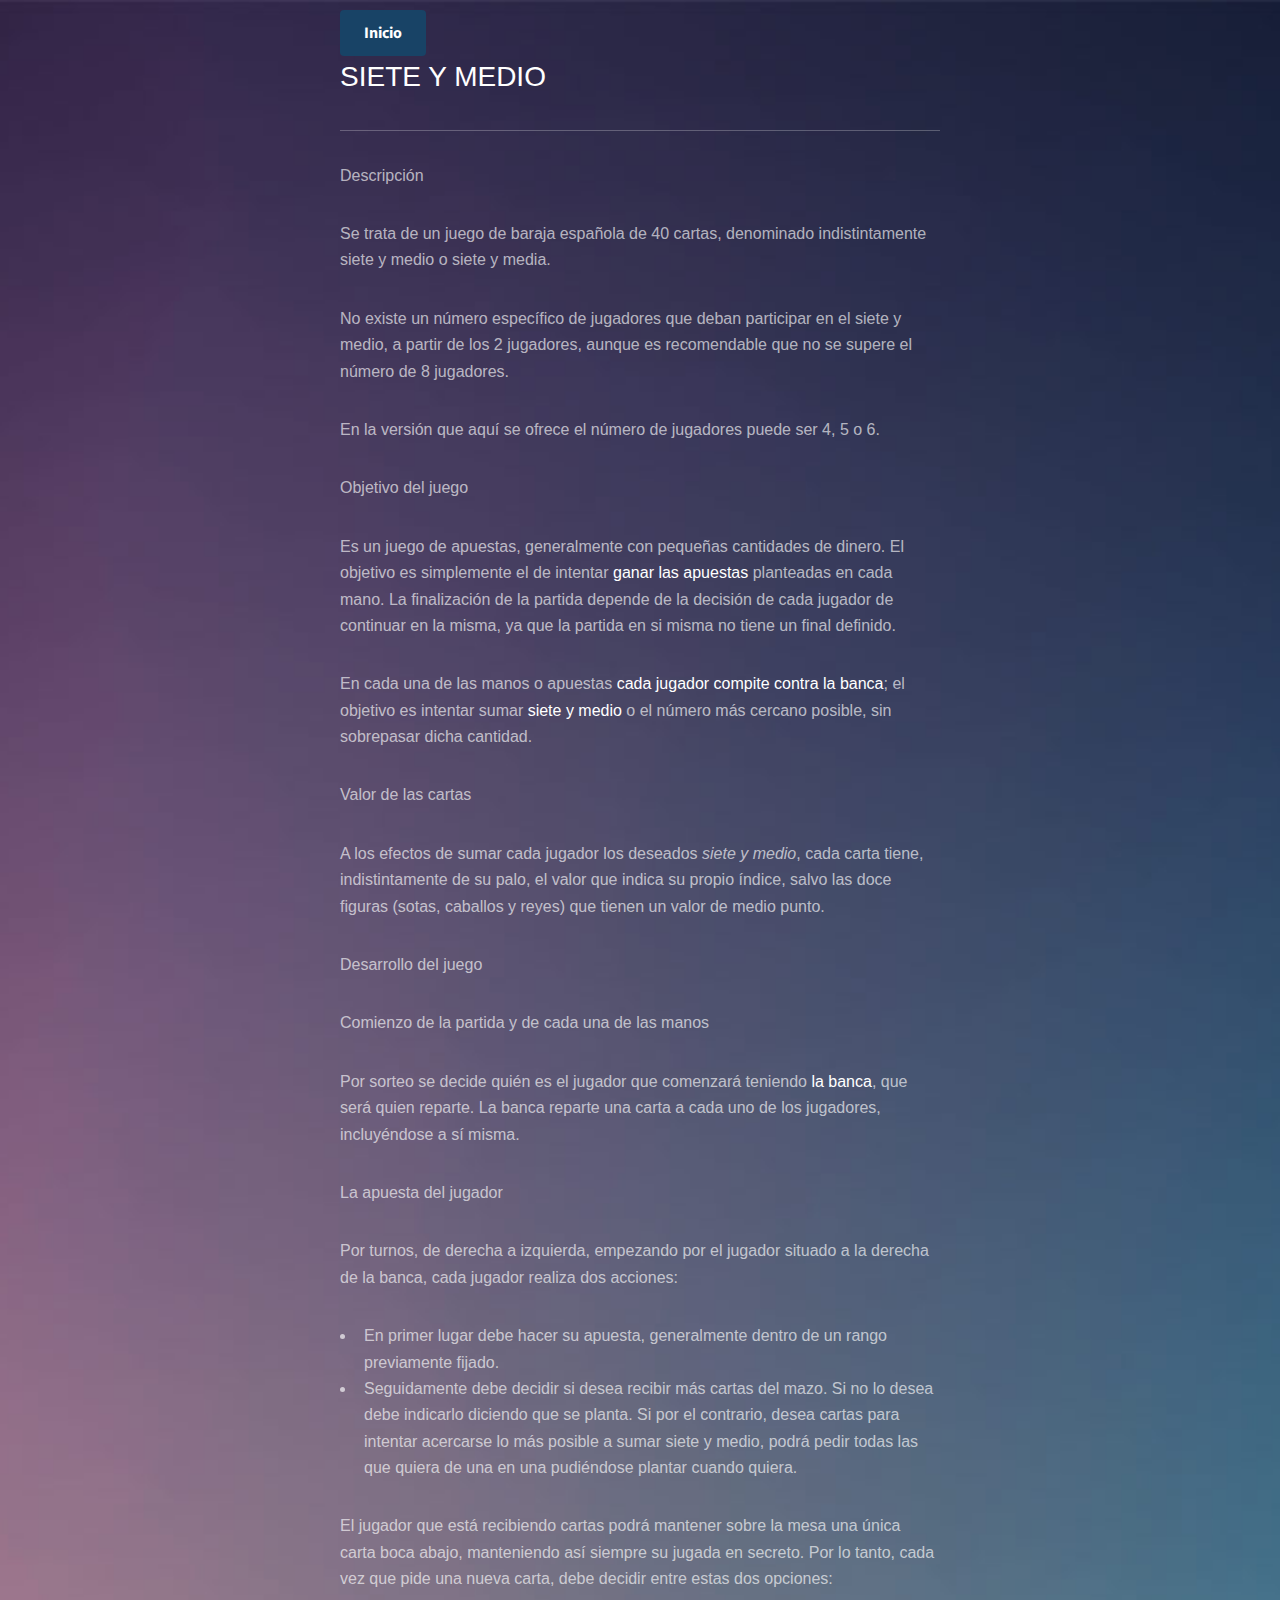
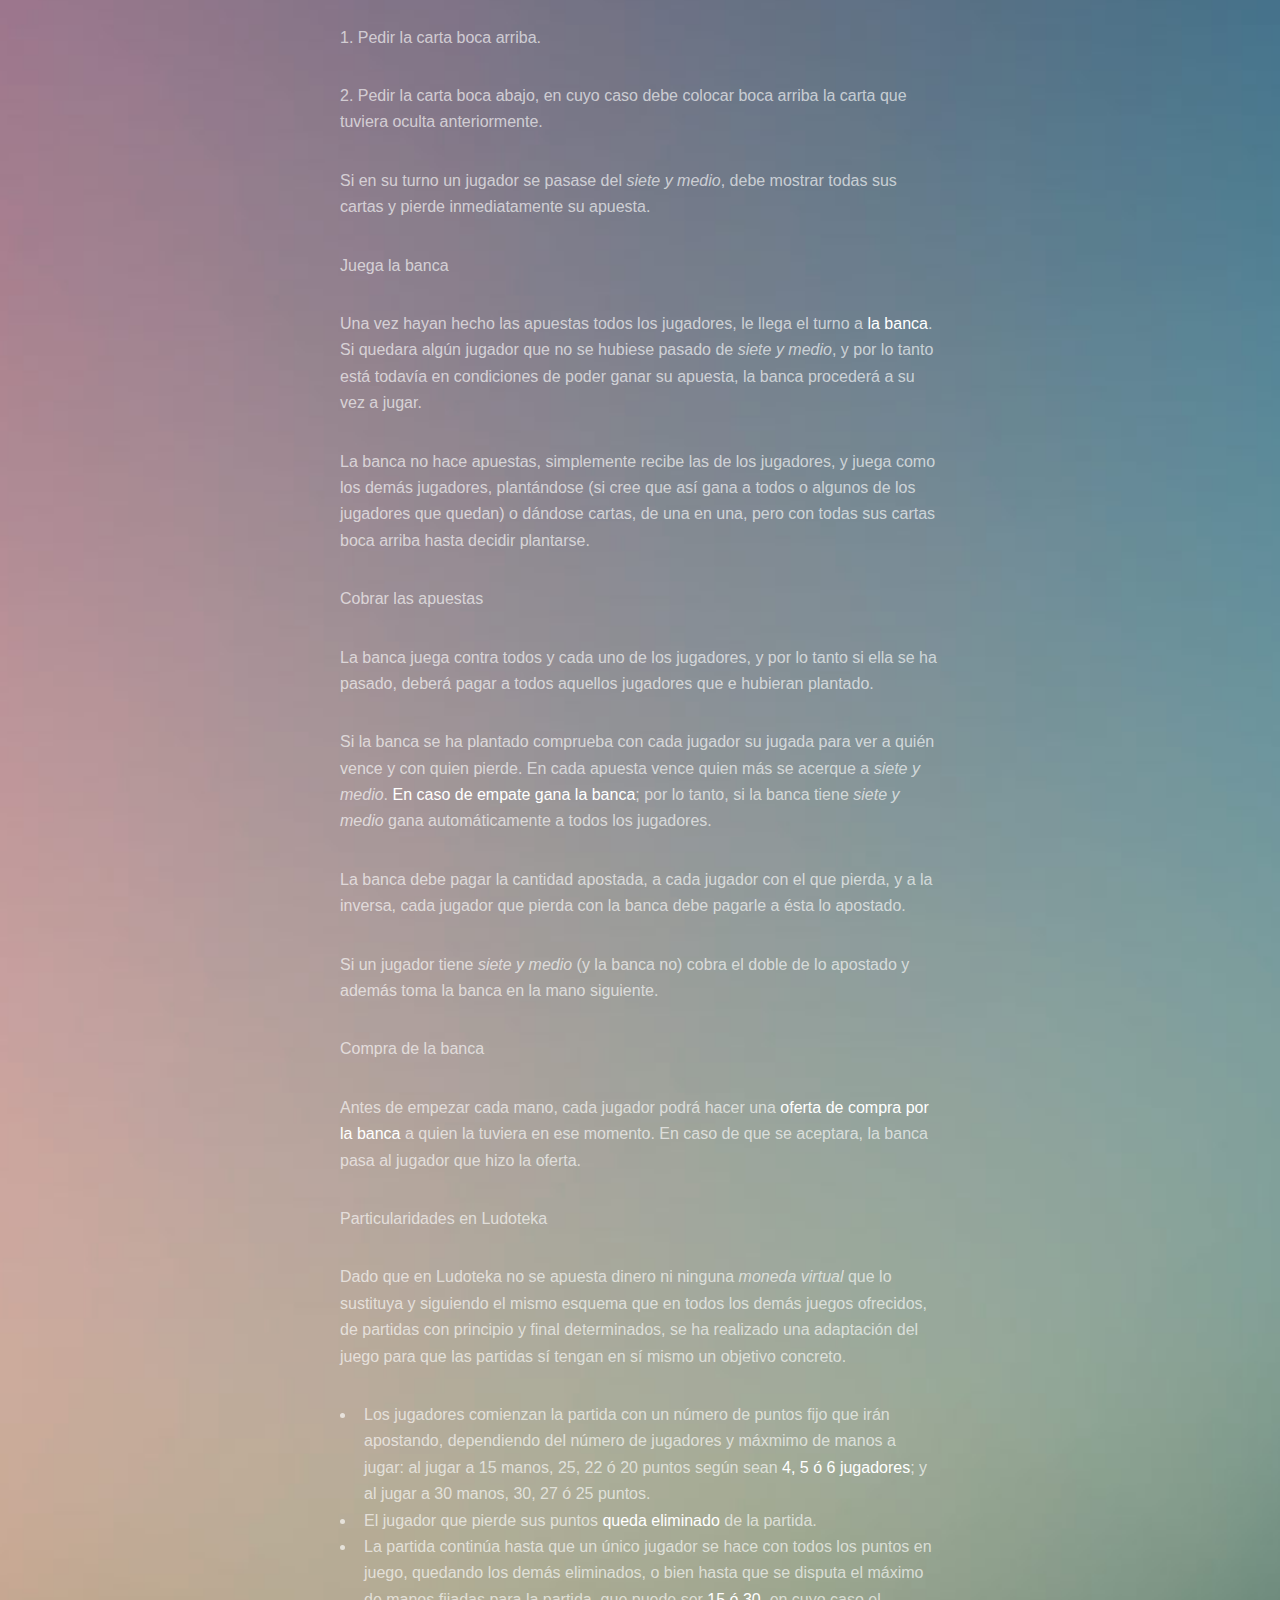
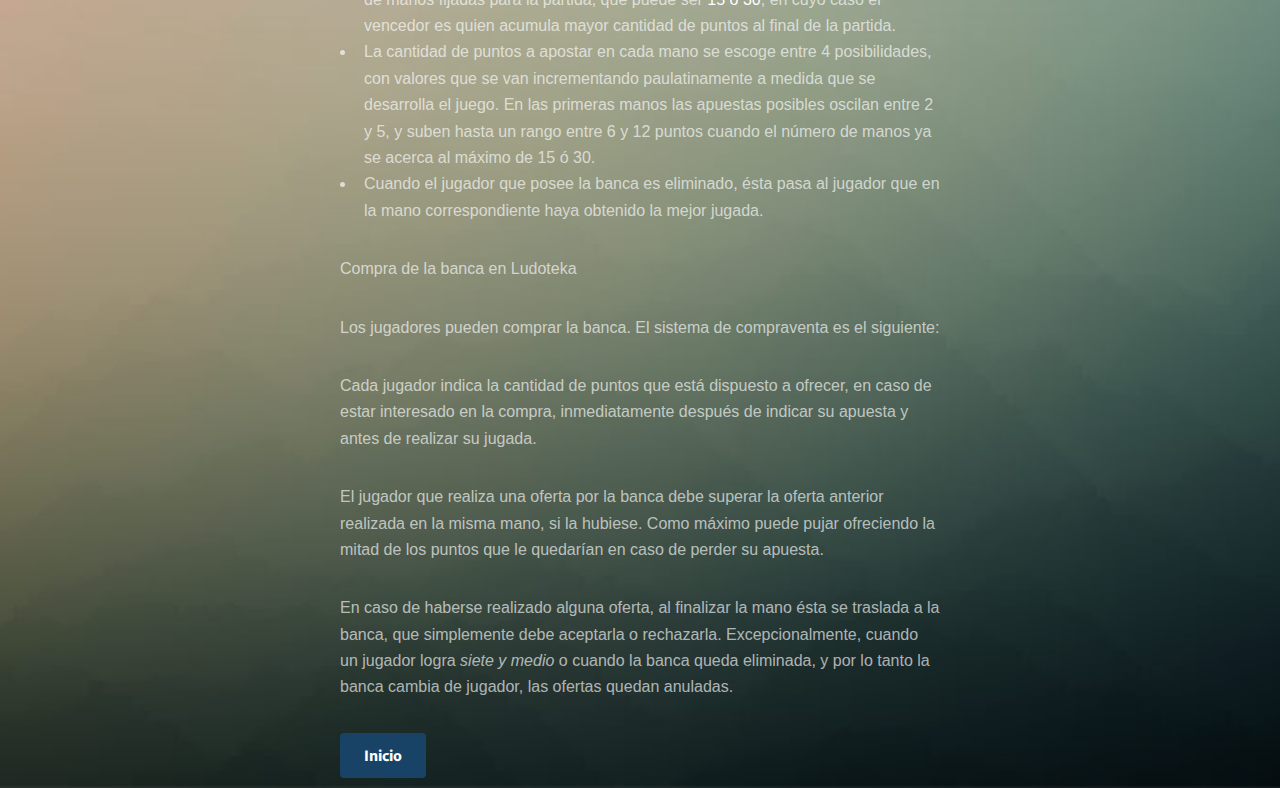
<file: reglas.html>
<!DOCTYPE html>
<html lang="en">
  <head>
    <meta charset="utf-8">
    <meta http-equiv="X-UA-Compatible" content="IE=edge">
    <meta name="viewport" content="width=device-width, initial-scale=1">
    <!-- The above 3 meta tags *must* come first in the head; any other head content must come *after* these tags -->
    <title>Reglas de juego</title>

    <!-- Bootstrap -->
    <link rel="stylesheet" href="assets/css/main.css"/>
    


  </head>
  <body style="font-family: 'Allerta', sans-serif;" clss="col-md-12 col-xs-12">
  <div class="modal fade" id="largeModal" tabindex="-1" role="dialog" aria-labelledby="largeModal" aria-hidden="true">

  <!--boton de inicio-->
   <div class="col-md-2 col-md-offset-5">
         <input id="inicio" type="button" value="Inicio" onclick="redireccionarinicio();"  style="">
      </div>

          <div class="modal-dialog modal-lg">
              <div class="modal-content">
               <h1>SIETE Y MEDIO</h1><hr/>
                      <a name="descripcion"></a>
                      <p>Descripción</p>
                      <p>Se trata de un juego de baraja española de 40 cartas, denominado indistintamente siete y medio o siete y media.</p>
                      <p>No existe un número específico de jugadores que deban participar en el siete y medio, a partir de los 2 jugadores, aunque es recomendable que no se supere el número de 8 jugadores.</p>
                      <p>En la versión que aquí se ofrece el número de jugadores puede ser 4, 5 o 6.</p>
                      <a name="objetivoJ"></a>
                      <p>Objetivo del juego</p>
                      <p>Es un juego de apuestas, generalmente con pequeñas cantidades de dinero. El objetivo es simplemente el de intentar <b>ganar las apuestas</b> planteadas en cada mano. La finalización de la partida depende de la decisión de cada jugador de continuar en la misma, ya que la partida en si misma no tiene un final definido.</p>
                      <p>En cada una de las manos o apuestas <b>cada jugador compite contra la banca</b>; el objetivo es intentar sumar <b>siete y medio</b> o el número más cercano posible, sin sobrepasar dicha cantidad.</p>
                      <a name="valorCartas"></a>
                      <p>Valor de las cartas</p>
                      <p>A los efectos de sumar cada jugador los deseados <i>siete y medio</i>,  cada carta tiene, indistintamente de su palo, el valor que indica su propio índice, salvo las doce figuras (sotas, caballos y reyes) que tienen un valor de medio punto.</p>
                      <a name="desarrolloJ"></a>
                      <p>Desarrollo del juego</p>
                      <a name="comienzoMano"></a>
                      <p>Comienzo de la partida y de cada una de las manos</p>
                      <p>Por sorteo se decide quién es el jugador que comenzará teniendo <b>la banca</b>, que será quien reparte. La banca reparte una carta a cada uno de los jugadores, incluyéndose a sí misma.</p>
                      <a name="apuestaJug"></a>
                      <p>La apuesta del jugador</p>
                      <p>Por  turnos, de derecha a izquierda, empezando por el jugador situado a la derecha de la banca, cada jugador realiza dos acciones:</p>
                      <ul class="ul2">
                      <li>En primer lugar debe hacer su apuesta, generalmente dentro de un rango previamente fijado.</li>
                      <li>Seguidamente debe decidir si desea recibir más cartas del mazo. 
                      Si no lo desea debe indicarlo diciendo que se planta. Si por el contrario, desea cartas para intentar acercarse lo más posible a sumar siete y medio, podrá pedir todas las que quiera de una en una pudiéndose plantar cuando quiera.</li>      </ul>
                      <p>El jugador que está recibiendo cartas podrá mantener sobre la mesa una única carta boca abajo, manteniendo así siempre su jugada en secreto. Por lo tanto, cada vez que pide una nueva carta, debe decidir entre estas dos opciones:</p>
                      <p>1. Pedir la carta boca arriba.</p>
                      <p>2. Pedir la carta boca abajo, en cuyo caso debe colocar boca arriba la carta que tuviera oculta anteriormente.</p>
                      <p>Si en su turno un jugador se pasase del <i>siete y medio</i>, debe mostrar todas sus cartas y pierde inmediatamente su apuesta.</p>
                      <a name="juegaBanca"></a>
                      <p>Juega la banca</p>
                      <p>Una vez hayan hecho las apuestas todos los jugadores, le llega el turno a <b>la banca</b>. Si quedara algún jugador que no se hubiese pasado de <i>siete y medio</i>, y por lo tanto está todavía en condiciones de poder ganar su apuesta, la banca procederá a su vez a jugar.</p>
                      <p>La banca no hace apuestas, simplemente recibe las de los jugadores, y juega como los demás jugadores, plantándose (si cree que así gana a todos o algunos de los jugadores que quedan) o dándose cartas, de una en una, pero con todas sus cartas boca arriba hasta decidir plantarse.</p>
                      <a name="cobraApuestas"></a>
                      <p>Cobrar las apuestas</p>
                      <p>La banca juega contra todos y cada uno de los jugadores, y por lo tanto si ella se ha pasado, deberá pagar a todos aquellos jugadores que e hubieran plantado.</p>
                      <p>Si la banca se ha plantado comprueba con cada jugador su jugada para ver a quién vence y con quien pierde. En cada apuesta vence quien más se acerque a <i>siete y medio</i>. <b>En caso de empate gana la banca</b>; por lo tanto, si la banca tiene <i>siete y medio</i> gana automáticamente a todos los jugadores.</p>
                      <p>La banca debe pagar la cantidad apostada, a cada jugador con el que pierda, y a la inversa, cada jugador que pierda con la banca debe pagarle a ésta lo apostado.</p>
                      <p>Si un jugador tiene <i>siete y medio</i> (y la banca no) cobra el doble de lo apostado y además toma la banca en la mano siguiente.</p>
                      <a name="compraBanca"></a>
                      <p>Compra de la banca</p>
                      <p>Antes de empezar cada mano, cada jugador podrá hacer una <b>oferta de compra por la banca</b> a quien la tuviera en ese momento. En caso de que se aceptara, la banca pasa al jugador que hizo la oferta.</p>
                      <a name="particularidadesLudo"></a>
                      <p>Particularidades en Ludoteka</p>
                      <p>Dado que en Ludoteka no se apuesta dinero ni ninguna <i>moneda virtual</i> que lo sustituya y siguiendo el mismo esquema que en todos los demás juegos ofrecidos, de partidas con principio y final determinados, se ha realizado una adaptación del juego para que las partidas sí tengan en sí mismo un objetivo concreto.</p>
                      <ul class="ul1">
                      <li>Los jugadores comienzan la partida con un número de puntos fijo que irán apostando, dependiendo del número de jugadores y máxmimo de manos a jugar: al jugar a 15 manos, 25, 22 ó 20 puntos según sean <b>4, 5 ó 6 jugadores</b>; y al jugar a 30 manos, 30, 27 ó 25 puntos.</li>        <li>El jugador que pierde sus puntos <b>queda eliminado</b> de la partida.</li>
                      <li>La partida continúa hasta que un único jugador se hace con todos los puntos en juego, quedando los demás eliminados, o bien hasta que se disputa el máximo de manos fijadas para la partida, que puede ser <b>15 ó 30</b>, en cuyo caso el vencedor es quien acumula mayor cantidad de puntos al final de la partida.</li>
                      <li>La cantidad de puntos a apostar en cada mano se escoge entre 4 posibilidades, con valores que se van incrementando paulatinamente a medida que se desarrolla el juego. En las primeras manos las apuestas posibles oscilan entre 2 y 5, y suben hasta un rango entre 6 y 12 puntos cuando el número de manos ya se acerca al máximo de 15 ó 30.</li>
                      <li>Cuando el jugador que posee la banca es eliminado, ésta pasa al jugador que en la mano correspondiente haya obtenido la mejor jugada.</li>
                      </ul>
                      <a name="compraBancaLudo"></a>
                      <p>Compra de la banca en Ludoteka</p>
                      <p>Los jugadores pueden comprar la banca. El sistema de compraventa es el siguiente:</p>
                      <p>Cada jugador indica la cantidad de puntos que está dispuesto a ofrecer, en caso de estar interesado en la compra, inmediatamente después de indicar  su apuesta y antes de realizar su jugada.</p>
                      <p>El jugador que realiza una oferta por la banca debe superar la oferta anterior realizada en la misma mano, si la hubiese. Como máximo puede pujar ofreciendo la mitad de los puntos que le quedarían en caso de perder su apuesta.</p>
                      <p>En caso de haberse realizado alguna oferta, al finalizar la mano ésta se traslada a la banca, que simplemente debe aceptarla o rechazarla. Excepcionalmente, cuando un jugador logra <i>siete y medio</i> o cuando la banca queda eliminada, y por lo tanto la banca cambia de jugador, las ofertas quedan anuladas.</p>
            </div>
          </div>
      <div class="col-md-2 col-md-offset-5">
         <input id="inicio" type="button" value="Inicio" onclick="redireccionarinicio();"  style="">
      </div>
   <!-- jQuery (necessary for Bootstrap's JavaScript plugins) -->
    <script src="https://ajax.googleapis.com/ajax/libs/jquery/1.12.4/jquery.min.js"></script>
    <!-- Include all compiled plugins (below), or include individual files as needed -->
    <script src="js/bootstrap.min.js"></script>
    <script src="js/app.js"></script>
  </body>
</html>
</file>
<file: assets/css/main.css>
@charset "UTF-8";
@import url(font-awesome.min.css);
@import url("http://fonts.googleapis.com/css?family=Source+Sans+Pro:200");

/*
	Visualize by TEMPLATED
	templated.co @templatedco
	Released for free under the Creative Commons Attribution 3.0 license (templated.co/license)
*/

/* Reset */

	html, body, div, span, applet, object, iframe, h1, h2, h3, h4, h5, h6, p, blockquote, pre, a, abbr, acronym, address, big, cite, code, del, dfn, em, img, ins, kbd, q, s, samp, small, strike, strong, sub, sup, tt, var, b, u, i, center, dl, dt, dd, ol, ul, li, fieldset, form, label, legend, table, caption, tbody, tfoot, thead, tr, th, td, article, aside, canvas, details, embed, figure, figcaption, footer, header, hgroup, menu, nav, output, ruby, section, summary, time, mark, audio, video {
		margin: 0;
		padding: 0;
		border: 0;
		font-size: 100%;
		font: inherit;
		vertical-align: baseline;
	}

	article, aside, details, figcaption, figure, footer, header, hgroup, menu, nav, section {
		display: block;
	}

	body {
		line-height: 1;
	}

	ol, ul {
		list-style: none;
	}

	blockquote, q {
		quotes: none;
	}

	blockquote:before, blockquote:after, q:before, q:after {
		content: '';
		content: none;
	}

	table {
		border-collapse: collapse;
		border-spacing: 0;
	}

	body {
		-webkit-text-size-adjust: none;
	}

/* Box Model */

	*, *:before, *:after {
		-moz-box-sizing: border-box;
		-webkit-box-sizing: border-box;
		box-sizing: border-box;
	}

/* Grid */

	.row {
		border-bottom: solid 1px transparent;
		-moz-box-sizing: border-box;
		-webkit-box-sizing: border-box;
		box-sizing: border-box;
	}

	.row > * {
		float: left;
		-moz-box-sizing: border-box;
		-webkit-box-sizing: border-box;
		box-sizing: border-box;
	}

	.row:after, .row:before {
		content: '';
		display: block;
		clear: both;
		height: 0;
	}

	.row.uniform > * > :first-child {
		margin-top: 0;
	}

	.row.uniform > * > :last-child {
		margin-bottom: 0;
	}

	.row.\30 \25 > * {
		padding: 0 0 0 0em;
	}

	.row.\30 \25 {
		margin: 0 0 -1px 0em;
	}

	.row.uniform.\30 \25 > * {
		padding: 0em 0 0 0em;
	}

	.row.uniform.\30 \25 {
		margin: 0em 0 -1px 0em;
	}

	.row > * {
		padding: 0 0 0 2em;
	}

	.row {
		margin: 0 0 -1px -2em;
	}

	.row.uniform > * {
		padding: 2em 0 0 2em;
	}

	.row.uniform {
		margin: -2em 0 -1px -2em;
	}

	.row.\32 00\25 > * {
		padding: 0 0 0 4em;
	}

	.row.\32 00\25 {
		margin: 0 0 -1px -4em;
	}

	.row.uniform.\32 00\25 > * {
		padding: 4em 0 0 4em;
	}

	.row.uniform.\32 00\25 {
		margin: -4em 0 -1px -4em;
	}

	.row.\31 50\25 > * {
		padding: 0 0 0 3em;
	}

	.row.\31 50\25 {
		margin: 0 0 -1px -3em;
	}

	.row.uniform.\31 50\25 > * {
		padding: 3em 0 0 3em;
	}

	.row.uniform.\31 50\25 {
		margin: -3em 0 -1px -3em;
	}

	.row.\35 0\25 > * {
		padding: 0 0 0 1em;
	}

	.row.\35 0\25 {
		margin: 0 0 -1px -1em;
	}

	.row.uniform.\35 0\25 > * {
		padding: 1em 0 0 1em;
	}

	.row.uniform.\35 0\25 {
		margin: -1em 0 -1px -1em;
	}

	.row.\32 5\25 > * {
		padding: 0 0 0 0.5em;
	}

	.row.\32 5\25 {
		margin: 0 0 -1px -0.5em;
	}

	.row.uniform.\32 5\25 > * {
		padding: 0.5em 0 0 0.5em;
	}

	.row.uniform.\32 5\25 {
		margin: -0.5em 0 -1px -0.5em;
	}

	.\31 2u, .\31 2u\24 {
		width: 100%;
		clear: none;
		margin-left: 0;
	}

	.\31 1u, .\31 1u\24 {
		width: 91.6666666667%;
		clear: none;
		margin-left: 0;
	}

	.\31 0u, .\31 0u\24 {
		width: 83.3333333333%;
		clear: none;
		margin-left: 0;
	}

	.\39 u, .\39 u\24 {
		width: 75%;
		clear: none;
		margin-left: 0;
	}

	.\38 u, .\38 u\24 {
		width: 66.6666666667%;
		clear: none;
		margin-left: 0;
	}

	.\37 u, .\37 u\24 {
		width: 58.3333333333%;
		clear: none;
		margin-left: 0;
	}

	.\36 u, .\36 u\24 {
		width: 50%;
		clear: none;
		margin-left: 0;
	}

	.\35 u, .\35 u\24 {
		width: 41.6666666667%;
		clear: none;
		margin-left: 0;
	}

	.\34 u, .\34 u\24 {
		width: 33.3333333333%;
		clear: none;
		margin-left: 0;
	}

	.\33 u, .\33 u\24 {
		width: 25%;
		clear: none;
		margin-left: 0;
	}

	.\32 u, .\32 u\24 {
		width: 16.6666666667%;
		clear: none;
		margin-left: 0;
	}

	.\31 u, .\31 u\24 {
		width: 8.3333333333%;
		clear: none;
		margin-left: 0;
	}

	.\31 2u\24 + *,
	.\31 1u\24 + *,
	.\31 0u\24 + *,
	.\39 u\24 + *,
	.\38 u\24 + *,
	.\37 u\24 + *,
	.\36 u\24 + *,
	.\35 u\24 + *,
	.\34 u\24 + *,
	.\33 u\24 + *,
	.\32 u\24 + *,
	.\31 u\24 + * {
		clear: left;
	}

	.\-11u {
		margin-left: 91.66667%;
	}

	.\-10u {
		margin-left: 83.33333%;
	}

	.\-9u {
		margin-left: 75%;
	}

	.\-8u {
		margin-left: 66.66667%;
	}

	.\-7u {
		margin-left: 58.33333%;
	}

	.\-6u {
		margin-left: 50%;
	}

	.\-5u {
		margin-left: 41.66667%;
	}

	.\-4u {
		margin-left: 33.33333%;
	}

	.\-3u {
		margin-left: 25%;
	}

	.\-2u {
		margin-left: 16.66667%;
	}

	.\-1u {
		margin-left: 8.33333%;
	}

	@media screen and (max-width: 1680px) {

		.row > * {
			padding: 0 0 0 2em;
		}

		.row {
			margin: 0 0 -1px -2em;
		}

		.row.uniform > * {
			padding: 2em 0 0 2em;
		}

		.row.uniform {
			margin: -2em 0 -1px -2em;
		}

		.row.\32 00\25 > * {
			padding: 0 0 0 4em;
		}

		.row.\32 00\25 {
			margin: 0 0 -1px -4em;
		}

		.row.uniform.\32 00\25 > * {
			padding: 4em 0 0 4em;
		}

		.row.uniform.\32 00\25 {
			margin: -4em 0 -1px -4em;
		}

		.row.\31 50\25 > * {
			padding: 0 0 0 3em;
		}

		.row.\31 50\25 {
			margin: 0 0 -1px -3em;
		}

		.row.uniform.\31 50\25 > * {
			padding: 3em 0 0 3em;
		}

		.row.uniform.\31 50\25 {
			margin: -3em 0 -1px -3em;
		}

		.row.\35 0\25 > * {
			padding: 0 0 0 1em;
		}

		.row.\35 0\25 {
			margin: 0 0 -1px -1em;
		}

		.row.uniform.\35 0\25 > * {
			padding: 1em 0 0 1em;
		}

		.row.uniform.\35 0\25 {
			margin: -1em 0 -1px -1em;
		}

		.row.\32 5\25 > * {
			padding: 0 0 0 0.5em;
		}

		.row.\32 5\25 {
			margin: 0 0 -1px -0.5em;
		}

		.row.uniform.\32 5\25 > * {
			padding: 0.5em 0 0 0.5em;
		}

		.row.uniform.\32 5\25 {
			margin: -0.5em 0 -1px -0.5em;
		}

		.\31 2u\28xlarge\29, .\31 2u\24\28xlarge\29 {
			width: 100%;
			clear: none;
			margin-left: 0;
		}

		.\31 1u\28xlarge\29, .\31 1u\24\28xlarge\29 {
			width: 91.6666666667%;
			clear: none;
			margin-left: 0;
		}

		.\31 0u\28xlarge\29, .\31 0u\24\28xlarge\29 {
			width: 83.3333333333%;
			clear: none;
			margin-left: 0;
		}

		.\39 u\28xlarge\29, .\39 u\24\28xlarge\29 {
			width: 75%;
			clear: none;
			margin-left: 0;
		}

		.\38 u\28xlarge\29, .\38 u\24\28xlarge\29 {
			width: 66.6666666667%;
			clear: none;
			margin-left: 0;
		}

		.\37 u\28xlarge\29, .\37 u\24\28xlarge\29 {
			width: 58.3333333333%;
			clear: none;
			margin-left: 0;
		}

		.\36 u\28xlarge\29, .\36 u\24\28xlarge\29 {
			width: 50%;
			clear: none;
			margin-left: 0;
		}

		.\35 u\28xlarge\29, .\35 u\24\28xlarge\29 {
			width: 41.6666666667%;
			clear: none;
			margin-left: 0;
		}

		.\34 u\28xlarge\29, .\34 u\24\28xlarge\29 {
			width: 33.3333333333%;
			clear: none;
			margin-left: 0;
		}

		.\33 u\28xlarge\29, .\33 u\24\28xlarge\29 {
			width: 25%;
			clear: none;
			margin-left: 0;
		}

		.\32 u\28xlarge\29, .\32 u\24\28xlarge\29 {
			width: 16.6666666667%;
			clear: none;
			margin-left: 0;
		}

		.\31 u\28xlarge\29, .\31 u\24\28xlarge\29 {
			width: 8.3333333333%;
			clear: none;
			margin-left: 0;
		}

		.\31 2u\24\28xlarge\29 + *,
		.\31 1u\24\28xlarge\29 + *,
		.\31 0u\24\28xlarge\29 + *,
		.\39 u\24\28xlarge\29 + *,
		.\38 u\24\28xlarge\29 + *,
		.\37 u\24\28xlarge\29 + *,
		.\36 u\24\28xlarge\29 + *,
		.\35 u\24\28xlarge\29 + *,
		.\34 u\24\28xlarge\29 + *,
		.\33 u\24\28xlarge\29 + *,
		.\32 u\24\28xlarge\29 + *,
		.\31 u\24\28xlarge\29 + * {
			clear: left;
		}

		.\-11u\28xlarge\29 {
			margin-left: 91.66667%;
		}

		.\-10u\28xlarge\29 {
			margin-left: 83.33333%;
		}

		.\-9u\28xlarge\29 {
			margin-left: 75%;
		}

		.\-8u\28xlarge\29 {
			margin-left: 66.66667%;
		}

		.\-7u\28xlarge\29 {
			margin-left: 58.33333%;
		}

		.\-6u\28xlarge\29 {
			margin-left: 50%;
		}

		.\-5u\28xlarge\29 {
			margin-left: 41.66667%;
		}

		.\-4u\28xlarge\29 {
			margin-left: 33.33333%;
		}

		.\-3u\28xlarge\29 {
			margin-left: 25%;
		}

		.\-2u\28xlarge\29 {
			margin-left: 16.66667%;
		}

		.\-1u\28xlarge\29 {
			margin-left: 8.33333%;
		}

	}

	@media screen and (max-width: 1280px) {

		.row > * {
			padding: 0 0 0 2em;
		}

		.row {
			margin: 0 0 -1px -2em;
		}

		.row.uniform > * {
			padding: 2em 0 0 2em;
		}

		.row.uniform {
			margin: -2em 0 -1px -2em;
		}

		.row.\32 00\25 > * {
			padding: 0 0 0 4em;
		}

		.row.\32 00\25 {
			margin: 0 0 -1px -4em;
		}

		.row.uniform.\32 00\25 > * {
			padding: 4em 0 0 4em;
		}

		.row.uniform.\32 00\25 {
			margin: -4em 0 -1px -4em;
		}

		.row.\31 50\25 > * {
			padding: 0 0 0 3em;
		}

		.row.\31 50\25 {
			margin: 0 0 -1px -3em;
		}

		.row.uniform.\31 50\25 > * {
			padding: 3em 0 0 3em;
		}

		.row.uniform.\31 50\25 {
			margin: -3em 0 -1px -3em;
		}

		.row.\35 0\25 > * {
			padding: 0 0 0 1em;
		}

		.row.\35 0\25 {
			margin: 0 0 -1px -1em;
		}

		.row.uniform.\35 0\25 > * {
			padding: 1em 0 0 1em;
		}

		.row.uniform.\35 0\25 {
			margin: -1em 0 -1px -1em;
		}

		.row.\32 5\25 > * {
			padding: 0 0 0 0.5em;
		}

		.row.\32 5\25 {
			margin: 0 0 -1px -0.5em;
		}

		.row.uniform.\32 5\25 > * {
			padding: 0.5em 0 0 0.5em;
		}

		.row.uniform.\32 5\25 {
			margin: -0.5em 0 -1px -0.5em;
		}

		.\31 2u\28large\29, .\31 2u\24\28large\29 {
			width: 100%;
			clear: none;
			margin-left: 0;
		}

		.\31 1u\28large\29, .\31 1u\24\28large\29 {
			width: 91.6666666667%;
			clear: none;
			margin-left: 0;
		}

		.\31 0u\28large\29, .\31 0u\24\28large\29 {
			width: 83.3333333333%;
			clear: none;
			margin-left: 0;
		}

		.\39 u\28large\29, .\39 u\24\28large\29 {
			width: 75%;
			clear: none;
			margin-left: 0;
		}

		.\38 u\28large\29, .\38 u\24\28large\29 {
			width: 66.6666666667%;
			clear: none;
			margin-left: 0;
		}

		.\37 u\28large\29, .\37 u\24\28large\29 {
			width: 58.3333333333%;
			clear: none;
			margin-left: 0;
		}

		.\36 u\28large\29, .\36 u\24\28large\29 {
			width: 50%;
			clear: none;
			margin-left: 0;
		}

		.\35 u\28large\29, .\35 u\24\28large\29 {
			width: 41.6666666667%;
			clear: none;
			margin-left: 0;
		}

		.\34 u\28large\29, .\34 u\24\28large\29 {
			width: 33.3333333333%;
			clear: none;
			margin-left: 0;
		}

		.\33 u\28large\29, .\33 u\24\28large\29 {
			width: 25%;
			clear: none;
			margin-left: 0;
		}

		.\32 u\28large\29, .\32 u\24\28large\29 {
			width: 16.6666666667%;
			clear: none;
			margin-left: 0;
		}

		.\31 u\28large\29, .\31 u\24\28large\29 {
			width: 8.3333333333%;
			clear: none;
			margin-left: 0;
		}

		.\31 2u\24\28large\29 + *,
		.\31 1u\24\28large\29 + *,
		.\31 0u\24\28large\29 + *,
		.\39 u\24\28large\29 + *,
		.\38 u\24\28large\29 + *,
		.\37 u\24\28large\29 + *,
		.\36 u\24\28large\29 + *,
		.\35 u\24\28large\29 + *,
		.\34 u\24\28large\29 + *,
		.\33 u\24\28large\29 + *,
		.\32 u\24\28large\29 + *,
		.\31 u\24\28large\29 + * {
			clear: left;
		}

		.\-11u\28large\29 {
			margin-left: 91.66667%;
		}

		.\-10u\28large\29 {
			margin-left: 83.33333%;
		}

		.\-9u\28large\29 {
			margin-left: 75%;
		}

		.\-8u\28large\29 {
			margin-left: 66.66667%;
		}

		.\-7u\28large\29 {
			margin-left: 58.33333%;
		}

		.\-6u\28large\29 {
			margin-left: 50%;
		}

		.\-5u\28large\29 {
			margin-left: 41.66667%;
		}

		.\-4u\28large\29 {
			margin-left: 33.33333%;
		}

		.\-3u\28large\29 {
			margin-left: 25%;
		}

		.\-2u\28large\29 {
			margin-left: 16.66667%;
		}

		.\-1u\28large\29 {
			margin-left: 8.33333%;
		}

	}

	@media screen and (max-width: 980px) {

		.row > * {
			padding: 0 0 0 2em;
		}

		.row {
			margin: 0 0 -1px -2em;
		}

		.row.uniform > * {
			padding: 2em 0 0 2em;
		}

		.row.uniform {
			margin: -2em 0 -1px -2em;
		}

		.row.\32 00\25 > * {
			padding: 0 0 0 4em;
		}

		.row.\32 00\25 {
			margin: 0 0 -1px -4em;
		}

		.row.uniform.\32 00\25 > * {
			padding: 4em 0 0 4em;
		}

		.row.uniform.\32 00\25 {
			margin: -4em 0 -1px -4em;
		}

		.row.\31 50\25 > * {
			padding: 0 0 0 3em;
		}

		.row.\31 50\25 {
			margin: 0 0 -1px -3em;
		}

		.row.uniform.\31 50\25 > * {
			padding: 3em 0 0 3em;
		}

		.row.uniform.\31 50\25 {
			margin: -3em 0 -1px -3em;
		}

		.row.\35 0\25 > * {
			padding: 0 0 0 1em;
		}

		.row.\35 0\25 {
			margin: 0 0 -1px -1em;
		}

		.row.uniform.\35 0\25 > * {
			padding: 1em 0 0 1em;
		}

		.row.uniform.\35 0\25 {
			margin: -1em 0 -1px -1em;
		}

		.row.\32 5\25 > * {
			padding: 0 0 0 0.5em;
		}

		.row.\32 5\25 {
			margin: 0 0 -1px -0.5em;
		}

		.row.uniform.\32 5\25 > * {
			padding: 0.5em 0 0 0.5em;
		}

		.row.uniform.\32 5\25 {
			margin: -0.5em 0 -1px -0.5em;
		}

		.\31 2u\28medium\29, .\31 2u\24\28medium\29 {
			width: 100%;
			clear: none;
			margin-left: 0;
		}

		.\31 1u\28medium\29, .\31 1u\24\28medium\29 {
			width: 91.6666666667%;
			clear: none;
			margin-left: 0;
		}

		.\31 0u\28medium\29, .\31 0u\24\28medium\29 {
			width: 83.3333333333%;
			clear: none;
			margin-left: 0;
		}

		.\39 u\28medium\29, .\39 u\24\28medium\29 {
			width: 75%;
			clear: none;
			margin-left: 0;
		}

		.\38 u\28medium\29, .\38 u\24\28medium\29 {
			width: 66.6666666667%;
			clear: none;
			margin-left: 0;
		}

		.\37 u\28medium\29, .\37 u\24\28medium\29 {
			width: 58.3333333333%;
			clear: none;
			margin-left: 0;
		}

		.\36 u\28medium\29, .\36 u\24\28medium\29 {
			width: 50%;
			clear: none;
			margin-left: 0;
		}

		.\35 u\28medium\29, .\35 u\24\28medium\29 {
			width: 41.6666666667%;
			clear: none;
			margin-left: 0;
		}

		.\34 u\28medium\29, .\34 u\24\28medium\29 {
			width: 33.3333333333%;
			clear: none;
			margin-left: 0;
		}

		.\33 u\28medium\29, .\33 u\24\28medium\29 {
			width: 25%;
			clear: none;
			margin-left: 0;
		}

		.\32 u\28medium\29, .\32 u\24\28medium\29 {
			width: 16.6666666667%;
			clear: none;
			margin-left: 0;
		}

		.\31 u\28medium\29, .\31 u\24\28medium\29 {
			width: 8.3333333333%;
			clear: none;
			margin-left: 0;
		}

		.\31 2u\24\28medium\29 + *,
		.\31 1u\24\28medium\29 + *,
		.\31 0u\24\28medium\29 + *,
		.\39 u\24\28medium\29 + *,
		.\38 u\24\28medium\29 + *,
		.\37 u\24\28medium\29 + *,
		.\36 u\24\28medium\29 + *,
		.\35 u\24\28medium\29 + *,
		.\34 u\24\28medium\29 + *,
		.\33 u\24\28medium\29 + *,
		.\32 u\24\28medium\29 + *,
		.\31 u\24\28medium\29 + * {
			clear: left;
		}

		.\-11u\28medium\29 {
			margin-left: 91.66667%;
		}

		.\-10u\28medium\29 {
			margin-left: 83.33333%;
		}

		.\-9u\28medium\29 {
			margin-left: 75%;
		}

		.\-8u\28medium\29 {
			margin-left: 66.66667%;
		}

		.\-7u\28medium\29 {
			margin-left: 58.33333%;
		}

		.\-6u\28medium\29 {
			margin-left: 50%;
		}

		.\-5u\28medium\29 {
			margin-left: 41.66667%;
		}

		.\-4u\28medium\29 {
			margin-left: 33.33333%;
		}

		.\-3u\28medium\29 {
			margin-left: 25%;
		}

		.\-2u\28medium\29 {
			margin-left: 16.66667%;
		}

		.\-1u\28medium\29 {
			margin-left: 8.33333%;
		}

	}

	@media screen and (max-width: 736px) {

		.row > * {
			padding: 0 0 0 2em;
		}

		.row {
			margin: 0 0 -1px -2em;
		}

		.row.uniform > * {
			padding: 2em 0 0 2em;
		}

		.row.uniform {
			margin: -2em 0 -1px -2em;
		}

		.row.\32 00\25 > * {
			padding: 0 0 0 4em;
		}

		.row.\32 00\25 {
			margin: 0 0 -1px -4em;
		}

		.row.uniform.\32 00\25 > * {
			padding: 4em 0 0 4em;
		}

		.row.uniform.\32 00\25 {
			margin: -4em 0 -1px -4em;
		}

		.row.\31 50\25 > * {
			padding: 0 0 0 3em;
		}

		.row.\31 50\25 {
			margin: 0 0 -1px -3em;
		}

		.row.uniform.\31 50\25 > * {
			padding: 3em 0 0 3em;
		}

		.row.uniform.\31 50\25 {
			margin: -3em 0 -1px -3em;
		}

		.row.\35 0\25 > * {
			padding: 0 0 0 1em;
		}

		.row.\35 0\25 {
			margin: 0 0 -1px -1em;
		}

		.row.uniform.\35 0\25 > * {
			padding: 1em 0 0 1em;
		}

		.row.uniform.\35 0\25 {
			margin: -1em 0 -1px -1em;
		}

		.row.\32 5\25 > * {
			padding: 0 0 0 0.5em;
		}

		.row.\32 5\25 {
			margin: 0 0 -1px -0.5em;
		}

		.row.uniform.\32 5\25 > * {
			padding: 0.5em 0 0 0.5em;
		}

		.row.uniform.\32 5\25 {
			margin: -0.5em 0 -1px -0.5em;
		}

		.\31 2u\28small\29, .\31 2u\24\28small\29 {
			width: 100%;
			clear: none;
			margin-left: 0;
		}

		.\31 1u\28small\29, .\31 1u\24\28small\29 {
			width: 91.6666666667%;
			clear: none;
			margin-left: 0;
		}

		.\31 0u\28small\29, .\31 0u\24\28small\29 {
			width: 83.3333333333%;
			clear: none;
			margin-left: 0;
		}

		.\39 u\28small\29, .\39 u\24\28small\29 {
			width: 75%;
			clear: none;
			margin-left: 0;
		}

		.\38 u\28small\29, .\38 u\24\28small\29 {
			width: 66.6666666667%;
			clear: none;
			margin-left: 0;
		}

		.\37 u\28small\29, .\37 u\24\28small\29 {
			width: 58.3333333333%;
			clear: none;
			margin-left: 0;
		}

		.\36 u\28small\29, .\36 u\24\28small\29 {
			width: 50%;
			clear: none;
			margin-left: 0;
		}

		.\35 u\28small\29, .\35 u\24\28small\29 {
			width: 41.6666666667%;
			clear: none;
			margin-left: 0;
		}

		.\34 u\28small\29, .\34 u\24\28small\29 {
			width: 33.3333333333%;
			clear: none;
			margin-left: 0;
		}

		.\33 u\28small\29, .\33 u\24\28small\29 {
			width: 25%;
			clear: none;
			margin-left: 0;
		}

		.\32 u\28small\29, .\32 u\24\28small\29 {
			width: 16.6666666667%;
			clear: none;
			margin-left: 0;
		}

		.\31 u\28small\29, .\31 u\24\28small\29 {
			width: 8.3333333333%;
			clear: none;
			margin-left: 0;
		}

		.\31 2u\24\28small\29 + *,
		.\31 1u\24\28small\29 + *,
		.\31 0u\24\28small\29 + *,
		.\39 u\24\28small\29 + *,
		.\38 u\24\28small\29 + *,
		.\37 u\24\28small\29 + *,
		.\36 u\24\28small\29 + *,
		.\35 u\24\28small\29 + *,
		.\34 u\24\28small\29 + *,
		.\33 u\24\28small\29 + *,
		.\32 u\24\28small\29 + *,
		.\31 u\24\28small\29 + * {
			clear: left;
		}

		.\-11u\28small\29 {
			margin-left: 91.66667%;
		}

		.\-10u\28small\29 {
			margin-left: 83.33333%;
		}

		.\-9u\28small\29 {
			margin-left: 75%;
		}

		.\-8u\28small\29 {
			margin-left: 66.66667%;
		}

		.\-7u\28small\29 {
			margin-left: 58.33333%;
		}

		.\-6u\28small\29 {
			margin-left: 50%;
		}

		.\-5u\28small\29 {
			margin-left: 41.66667%;
		}

		.\-4u\28small\29 {
			margin-left: 33.33333%;
		}

		.\-3u\28small\29 {
			margin-left: 25%;
		}

		.\-2u\28small\29 {
			margin-left: 16.66667%;
		}

		.\-1u\28small\29 {
			margin-left: 8.33333%;
		}

	}

	@media screen and (max-width: 480px) {

		.row > * {
			padding: 0 0 0 2em;
		}

		.row {
			margin: 0 0 -1px -2em;
		}

		.row.uniform > * {
			padding: 2em 0 0 2em;
		}

		.row.uniform {
			margin: -2em 0 -1px -2em;
		}

		.row.\32 00\25 > * {
			padding: 0 0 0 4em;
		}

		.row.\32 00\25 {
			margin: 0 0 -1px -4em;
		}

		.row.uniform.\32 00\25 > * {
			padding: 4em 0 0 4em;
		}

		.row.uniform.\32 00\25 {
			margin: -4em 0 -1px -4em;
		}

		.row.\31 50\25 > * {
			padding: 0 0 0 3em;
		}

		.row.\31 50\25 {
			margin: 0 0 -1px -3em;
		}

		.row.uniform.\31 50\25 > * {
			padding: 3em 0 0 3em;
		}

		.row.uniform.\31 50\25 {
			margin: -3em 0 -1px -3em;
		}

		.row.\35 0\25 > * {
			padding: 0 0 0 1em;
		}

		.row.\35 0\25 {
			margin: 0 0 -1px -1em;
		}

		.row.uniform.\35 0\25 > * {
			padding: 1em 0 0 1em;
		}

		.row.uniform.\35 0\25 {
			margin: -1em 0 -1px -1em;
		}

		.row.\32 5\25 > * {
			padding: 0 0 0 0.5em;
		}

		.row.\32 5\25 {
			margin: 0 0 -1px -0.5em;
		}

		.row.uniform.\32 5\25 > * {
			padding: 0.5em 0 0 0.5em;
		}

		.row.uniform.\32 5\25 {
			margin: -0.5em 0 -1px -0.5em;
		}

		.\31 2u\28xsmall\29, .\31 2u\24\28xsmall\29 {
			width: 100%;
			clear: none;
			margin-left: 0;
		}

		.\31 1u\28xsmall\29, .\31 1u\24\28xsmall\29 {
			width: 91.6666666667%;
			clear: none;
			margin-left: 0;
		}

		.\31 0u\28xsmall\29, .\31 0u\24\28xsmall\29 {
			width: 83.3333333333%;
			clear: none;
			margin-left: 0;
		}

		.\39 u\28xsmall\29, .\39 u\24\28xsmall\29 {
			width: 75%;
			clear: none;
			margin-left: 0;
		}

		.\38 u\28xsmall\29, .\38 u\24\28xsmall\29 {
			width: 66.6666666667%;
			clear: none;
			margin-left: 0;
		}

		.\37 u\28xsmall\29, .\37 u\24\28xsmall\29 {
			width: 58.3333333333%;
			clear: none;
			margin-left: 0;
		}

		.\36 u\28xsmall\29, .\36 u\24\28xsmall\29 {
			width: 50%;
			clear: none;
			margin-left: 0;
		}

		.\35 u\28xsmall\29, .\35 u\24\28xsmall\29 {
			width: 41.6666666667%;
			clear: none;
			margin-left: 0;
		}

		.\34 u\28xsmall\29, .\34 u\24\28xsmall\29 {
			width: 33.3333333333%;
			clear: none;
			margin-left: 0;
		}

		.\33 u\28xsmall\29, .\33 u\24\28xsmall\29 {
			width: 25%;
			clear: none;
			margin-left: 0;
		}

		.\32 u\28xsmall\29, .\32 u\24\28xsmall\29 {
			width: 16.6666666667%;
			clear: none;
			margin-left: 0;
		}

		.\31 u\28xsmall\29, .\31 u\24\28xsmall\29 {
			width: 8.3333333333%;
			clear: none;
			margin-left: 0;
		}

		.\31 2u\24\28xsmall\29 + *,
		.\31 1u\24\28xsmall\29 + *,
		.\31 0u\24\28xsmall\29 + *,
		.\39 u\24\28xsmall\29 + *,
		.\38 u\24\28xsmall\29 + *,
		.\37 u\24\28xsmall\29 + *,
		.\36 u\24\28xsmall\29 + *,
		.\35 u\24\28xsmall\29 + *,
		.\34 u\24\28xsmall\29 + *,
		.\33 u\24\28xsmall\29 + *,
		.\32 u\24\28xsmall\29 + *,
		.\31 u\24\28xsmall\29 + * {
			clear: left;
		}

		.\-11u\28xsmall\29 {
			margin-left: 91.66667%;
		}

		.\-10u\28xsmall\29 {
			margin-left: 83.33333%;
		}

		.\-9u\28xsmall\29 {
			margin-left: 75%;
		}

		.\-8u\28xsmall\29 {
			margin-left: 66.66667%;
		}

		.\-7u\28xsmall\29 {
			margin-left: 58.33333%;
		}

		.\-6u\28xsmall\29 {
			margin-left: 50%;
		}

		.\-5u\28xsmall\29 {
			margin-left: 41.66667%;
		}

		.\-4u\28xsmall\29 {
			margin-left: 33.33333%;
		}

		.\-3u\28xsmall\29 {
			margin-left: 25%;
		}

		.\-2u\28xsmall\29 {
			margin-left: 16.66667%;
		}

		.\-1u\28xsmall\29 {
			margin-left: 8.33333%;
		}

	}

/* Basic */

	@-ms-viewport {
		width: device-width;
	}

	body {
		-ms-overflow-style: scrollbar;
	}

	@media screen and (max-width: 480px) {

		html, body {
			min-width: 320px;
		}

	}

	body {
		background-color: #000;
		background-image: url("../../images/bg.jpg");
		background-size: cover;
		background-position: top center;
	}

		body.is-loading *, body.is-loading *:before, body.is-loading *:after {
			-moz-animation: none !important;
			-webkit-animation: none !important;
			-ms-animation: none !important;
			animation: none !important;
			-moz-transition: none !important;
			-webkit-transition: none !important;
			-ms-transition: none !important;
			transition: none !important;
		}

/* Type */

	body, input, select, textarea {
		color: rgba(255, 255, 255, 0.65);
		font-family: "Source Sans Pro", Helvetica, sans-serif;
		font-size: 13pt;
		font-weight: 200;
		line-height: 1.65;
	}

		@media screen and (max-width: 1280px) {

			body, input, select, textarea {
				font-size: 12pt;
			}

		}

	a {
		color: inherit;
		text-decoration: none;
		border-bottom: dotted 1px rgba(255, 255, 255, 0.35);
		-moz-transition: border-bottom-color 0.2s ease-in-out, color 0.2s ease-in-out;
		-webkit-transition: border-bottom-color 0.2s ease-in-out, color 0.2s ease-in-out;
		-ms-transition: border-bottom-color 0.2s ease-in-out, color 0.2s ease-in-out;
		transition: border-bottom-color 0.2s ease-in-out, color 0.2s ease-in-out;
	}

		a:hover {
			color: #ffffff;
			border-bottom-color: transparent;
		}

	strong, b {
		color: #ffffff;
		font-weight: 200;
	}

	em, i {
		font-style: italic;
	}

	p {
		margin: 0 0 2em 0;
	}

	h1, h2, h3, h4, h5, h6 {
		color: #ffffff;
		font-weight: 200;
		line-height: 1.5;
		margin: 0 0 1em 0;
	}

		h1 a, h2 a, h3 a, h4 a, h5 a, h6 a {
			color: inherit;
			text-decoration: none;
		}

		@media screen and (max-width: 980px) {

			h1 br, h2 br, h3 br, h4 br, h5 br, h6 br {
				display: none;
			}

		}

	h1 {
		font-size: 1.75em;
	}

		@media screen and (max-width: 980px) {

			h1 {
				font-size: 1.5em;
			}

		}

		@media screen and (max-width: 736px) {

			h1 {
				font-size: 1.25em;
			}

		}

	h2 {
		font-size: 1.35em;
	}

		@media screen and (max-width: 736px) {

			h2 {
				font-size: 1em;
			}

		}

	h3 {
		font-size: 1em;
	}

	h4 {
		font-size: 1em;
	}

	h5 {
		font-size: 0.9em;
	}

	h6 {
		font-size: 0.7em;
	}

	sub {
		font-size: 0.8em;
		position: relative;
		top: 0.5em;
	}

	sup {
		font-size: 0.8em;
		position: relative;
		top: -0.5em;
	}

	blockquote {
		border-left: solid 4px rgba(255, 255, 255, 0.25);
		font-style: italic;
		margin: 0 0 2em 0;
		padding: 0.5em 0 0.5em 2em;
	}

	code {
		background: rgba(255, 255, 255, 0.075);
		border-radius: 4px;
		border: solid 1px rgba(255, 255, 255, 0.25);
		font-family: "Courier New", monospace;
		font-size: 0.9em;
		margin: 0 0.25em;
		padding: 0.25em 0.65em;
	}

	pre {
		-webkit-overflow-scrolling: touch;
		font-family: "Courier New", monospace;
		font-size: 0.9em;
		margin: 0 0 2em 0;
	}

		pre code {
			display: block;
			line-height: 1.75;
			padding: 1em 1.5em;
			overflow-x: auto;
		}

	hr {
		border: 0;
		border-bottom: solid 1px rgba(255, 255, 255, 0.25);
		margin: 2em 0;
	}

		hr.major {
			margin: 3em 0;
		}

	.align-left {
		text-align: left;
	}

	.align-center {
		text-align: center;
	}

	.align-right {
		text-align: right;
	}

/* Section/Article */

	section.special, article.special {
		text-align: center;
	}

	header p {
		color: rgba(255, 255, 255, 0.35);
		position: relative;
		margin: 0 0 1.5em 0;
	}

	header h2 + p {
		font-size: 1.25em;
		margin-top: -1em;
	}

	header h3 + p {
		font-size: 1.1em;
		margin-top: -0.8em;
	}

	header h4 + p,
	header h5 + p,
	header h6 + p {
		font-size: 0.9em;
		margin-top: -0.6em;
	}

/* Form */

	form {
		margin: 0 0 2em 0;
	}

	label {
		color: #ffffff;
		display: block;
		font-size: 0.9em;
		font-weight: 200;
		margin: 0 0 1em 0;
	}

	input[type="text"],
	input[type="password"],
	input[type="email"],
	input[type="tel"],
	select,
	textarea {
		-moz-appearance: none;
		-webkit-appearance: none;
		-ms-appearance: none;
		appearance: none;
		background: rgba(255, 255, 255, 0.075);
		border-radius: 4px;
		border: none;
		border: solid 1px rgba(255, 255, 255, 0.25);
		color: inherit;
		display: block;
		outline: 0;
		padding: 0 1em;
		text-decoration: none;
		width: 100%;
	}

		input[type="text"]:invalid,
		input[type="password"]:invalid,
		input[type="email"]:invalid,
		input[type="tel"]:invalid,
		select:invalid,
		textarea:invalid {
			box-shadow: none;
		}

		input[type="text"]:focus,
		input[type="password"]:focus,
		input[type="email"]:focus,
		input[type="tel"]:focus,
		select:focus,
		textarea:focus {
			border-color: #FF6382;
			box-shadow: 0 0 0 1px #FF6382;
		}

	.select-wrapper {
		text-decoration: none;
		display: block;
		position: relative;
	}

		.select-wrapper:before {
			content: "";
			-moz-osx-font-smoothing: grayscale;
			-webkit-font-smoothing: antialiased;
			font-family: FontAwesome;
			font-style: normal;
			font-weight: normal;
			text-transform: none !important;
		}

		.select-wrapper:before {
			color: rgba(255, 255, 255, 0.25);
			display: block;
			height: 2.75em;
			line-height: 2.75em;
			pointer-events: none;
			position: absolute;
			right: 0;
			text-align: center;
			top: 0;
			width: 2.75em;
		}

		.select-wrapper select::-ms-expand {
			display: none;
		}

	input[type="text"],
	input[type="password"],
	input[type="email"],
	select {
		height: 2.75em;
	}

	textarea {
		padding: 0.75em 1em;
	}

	input[type="checkbox"],
	input[type="radio"] {
		-moz-appearance: none;
		-webkit-appearance: none;
		-ms-appearance: none;
		appearance: none;
		display: block;
		float: left;
		margin-right: -2em;
		opacity: 0;
		width: 1em;
		z-index: -1;
	}

		input[type="checkbox"] + label,
		input[type="radio"] + label {
			text-decoration: none;
			color: rgba(255, 255, 255, 0.65);
			cursor: pointer;
			display: inline-block;
			font-size: 1em;
			font-weight: 200;
			padding-left: 2.4em;
			padding-right: 0.75em;
			position: relative;
		}

			input[type="checkbox"] + label:before,
			input[type="radio"] + label:before {
				-moz-osx-font-smoothing: grayscale;
				-webkit-font-smoothing: antialiased;
				font-family: FontAwesome;
				font-style: normal;
				font-weight: normal;
				text-transform: none !important;
			}

			input[type="checkbox"] + label:before,
			input[type="radio"] + label:before {
				background: rgba(255, 255, 255, 0.075);
				border-radius: 4px;
				border: solid 1px rgba(255, 255, 255, 0.25);
				content: '';
				display: inline-block;
				height: 1.65em;
				left: 0;
				line-height: 1.58125em;
				position: absolute;
				text-align: center;
				top: 0;
				width: 1.65em;
			}

		input[type="checkbox"]:checked + label:before,
		input[type="radio"]:checked + label:before {
			background: #FF6382;
			border-color: #FF6382;
			color: #ffffff;
			content: '\f00c';
		}

		input[type="checkbox"]:focus + label:before,
		input[type="radio"]:focus + label:before {
			border-color: #FF6382;
			box-shadow: 0 0 0 1px #FF6382;
		}

	input[type="checkbox"] + label:before {
		border-radius: 4px;
	}

	input[type="radio"] + label:before {
		border-radius: 100%;
	}

	::-webkit-input-placeholder {
		color: rgba(255, 255, 255, 0.35) !important;
		opacity: 1.0;
	}

	:-moz-placeholder {
		color: rgba(255, 255, 255, 0.35) !important;
		opacity: 1.0;
	}

	::-moz-placeholder {
		color: rgba(255, 255, 255, 0.35) !important;
		opacity: 1.0;
	}

	:-ms-input-placeholder {
		color: rgba(255, 255, 255, 0.35) !important;
		opacity: 1.0;
	}

	.formerize-placeholder {
		color: rgba(255, 255, 255, 0.35) !important;
		opacity: 1.0;
	}

/* Div */
	#largeModal {
		display: table;
	    border: 0 solid #000;
	    width: 600px;
	    text-align: left;
	    margin: 10px auto;

	}
	#contenedor {
	    display: table;
	    border: 0 solid #000;
	    width: 800px;
	    text-align: center;
	    margin: 0 auto;
	}
	#contenidos {
	    display: table-row;
	}
	#columna1, #columna2, #columna3, 
	#columna4, #columna5, #columna5 {
	    display: table-cell;
	    border: 0 solid #000;
	    vertical-align: middle;
	    padding: 10px;
	}
	#cuerpo {
		width:720px; 
		height:400px; 
		background-color: #CCFFEB; 
		border:1px solid #CCCCCC;
		margin-bottom:100px;
	}
	#objeto {
		width:600px; 
		height:115px; 
		position:relative;
	}
	#ayuda {
		background-color: #000;
		background-image: url("../../images/bg.jpg");
		background-size: cover;
		background-position: top center;
		position:absolute;
		top:170px; 
		left:500px; 
		width:500px; 
		height:400px; 
		color:white;
		text-align: left; 		
	   	visibility:hidden;
       	margin: 0 auto;

	}
	#mesaJuego {
		width:900px; 
		height:650px;
		background-image: url("../../images/apple_ios_galaxy.jpg"); 
		/*background-color: #CCFFEB;*/ 
		border:0 solid #CCCCCC;
		margin-bottom:100px;
	}
/* input */
.input:focus {
	background-color: yellow; 
	border: 0 solid gold;
	color:green;
	font-weight:bold;
}
#cmdJugar, #Reset, #Ayuda, #cerrar-ayuda, #Reglas, #aumentar, 
#disminuir, #Registro, #Enviar, #Reiniciar, #inicio, 
#salir, #plantarse, #nuevo-juego {
	background: #184366; 
	border: 0 solid white;
	color:white;
	font-weight:bold;

}
#carta-click, #cartas-ordenador{
    min-height: 140px;
    min-width: 100px;
    max-height: 300px;
    max-width: 100px;
    margin-left: 50px;
    margin-bottom: 20px;
}

.carta {
    border: 0 solid #ccc;
    float: left;
    height: 300px;
}

.img {
    max-height: 150px;
    max-width: 150px;
}

#mensaje {
    background-color: rgba(255,255,255,0.6);
    text-align: center;
    margin-top: 20px;
}

/* Box */

	.box {
		border-radius: 4px;
		border: solid 1px rgba(255, 255, 255, 0.25);
		margin-bottom: 2em;
		padding: 1.5em;
	}

		.box > :last-child,
		.box > :last-child > :last-child,
		.box > :last-child > :last-child > :last-child {
			margin-bottom: 0;
		}

		.box.alt {
			border: 0;
			border-radius: 0;
			padding: 0;
		}

/* Icon */

	.icon {
		text-decoration: none;
		border-bottom: none;
		position: relative;
	}

		.icon:before {
			-moz-osx-font-smoothing: grayscale;
			-webkit-font-smoothing: antialiased;
			font-family: FontAwesome;
			font-style: normal;
			font-weight: normal;
			text-transform: none !important;
		}

		.icon > .label {
			display: none;
		}

		.icon.style2 {
			-moz-transition: all 0.2s ease;
			-webkit-transition: all 0.2s ease;
			-ms-transition: all 0.2s ease;
			transition: all 0.2s ease;
			border-radius: 100%;
			display: inline-block;
			padding: 0.5em;
			border: solid 1px rgba(255, 255, 255, 0.25);
			background-color: rgba(255, 255, 255, 0.075);
		}

			.icon.style2:before {
				display: block;
				width: 1.25em;
				height: 1.25em;
				line-height: 1.25em;
				font-size: 1.35em;
			}

			.icon.style2:hover {
				background-color: rgba(255, 255, 255, 0.25);
			}

			@media screen and (max-width: 736px) {

				.icon.style2:before {
					font-size: 1em;
				}

			}

/* Image */

	.image {
		border-radius: 4px;
		border: 0;
		display: inline-block;
		position: relative;
	}

		.image img {
			border-radius: 4px;
			display: block;
		}

		.image.left, .image.right {
			max-width: 40%;
		}

			.image.left img, .image.right img {
				width: 100%;
			}

		.image.left {
			float: left;
			padding: 0 1.5em 1em 0;
			top: 0.25em;
		}

		.image.right {
			float: right;
			padding: 0 0 1em 1.5em;
			top: 0.25em;
		}

		.image.fit {
			display: block;
			margin: 0 0 2em 0;
			width: 100%;
		}

			.image.fit img {
				width: 100%;
			}

		.image.main {
			display: block;
			margin: 0 0 3em 0;
			width: 100%;
		}

			.image.main img {
				width: 100%;
			}

/* List */

	ol {
		list-style: decimal;
		margin: 0 0 2em 0;
		padding-left: 1.25em;
	}

		ol li {
			padding-left: 0.25em;
		}

	ul {
		list-style: disc;
		margin: 0 0 2em 0;
		padding-left: 1em;
	}

		ul li {
			padding-left: 0.5em;
		}

		ul.alt {
			list-style: none;
			padding-left: 0;
		}

			ul.alt li {
				border-top: solid 1px rgba(255, 255, 255, 0.25);
				padding: 0.5em 0;
			}

				ul.alt li:first-child {
					border-top: 0;
					padding-top: 0;
				}

		ul.icons {
			cursor: default;
			list-style: none;
			padding-left: 0;
		}

			ul.icons li {
				display: inline-block;
				padding: 0 1em 0 0;
			}

				ul.icons li:last-child {
					padding-right: 0;
				}

		ul.actions {
			cursor: default;
			list-style: none;
			padding-left: 0;
		}

			ul.actions li {
				display: inline-block;
				padding: 0 1em 0 0;
				vertical-align: middle;
			}

				ul.actions li:last-child {
					padding-right: 0;
				}

			ul.actions.small li {
				padding: 0 0.5em 0 0;
			}

			ul.actions.vertical li {
				display: block;
				padding: 1em 0 0 0;
			}

				ul.actions.vertical li:first-child {
					padding-top: 0;
				}

				ul.actions.vertical li > * {
					margin-bottom: 0;
				}

			ul.actions.vertical.small li {
				padding: 0.5em 0 0 0;
			}

				ul.actions.vertical.small li:first-child {
					padding-top: 0;
				}

			ul.actions.fit {
				display: table;
				margin-left: -1em;
				padding: 0;
				table-layout: fixed;
				width: calc(100% + 1em);
			}

				ul.actions.fit li {
					display: table-cell;
					padding: 0 0 0 1em;
				}

					ul.actions.fit li > * {
						margin-bottom: 0;
					}

				ul.actions.fit.small {
					margin-left: -0.5em;
					width: calc(100% + 0.5em);
				}

					ul.actions.fit.small li {
						padding: 0 0 0 0.5em;
					}

			@media screen and (max-width: 480px) {

				ul.actions {
					margin: 0 0 2em 0;
				}

					ul.actions li {
						padding: 1em 0 0 0;
						display: block;
						text-align: center;
						width: 100%;
					}

						ul.actions li:first-child {
							padding-top: 0;
						}

						ul.actions li > * {
							width: 100%;
							margin: 0 !important;
						}

							ul.actions li > *.icon:before {
								margin-left: -2em;
							}

					ul.actions.small li {
						padding: 0.5em 0 0 0;
					}

						ul.actions.small li:first-child {
							padding-top: 0;
						}

			}

	dl {
		margin: 0 0 2em 0;
	}

		dl dt {
			display: block;
			font-weight: 200;
			margin: 0 0 1em 0;
		}

		dl dd {
			margin-left: 2em;
		}

/* Table */

	.table-wrapper {
		-webkit-overflow-scrolling: touch;
		overflow-x: auto;
	}

	table {
		margin: 0 0 2em 0;
		width: 100%;
	}

		table tbody tr {
			border: solid 1px rgba(255, 255, 255, 0.25);
			border-left: 0;
			border-right: 0;
		}

			table tbody tr:nth-child(2n + 1) {
				background-color: rgba(255, 255, 255, 0.075);
			}

		table td {
			padding: 0.75em 0.75em;
		}

		table th {
			color: #ffffff;
			font-size: 0.9em;
			font-weight: 200;
			padding: 0 0.75em 0.75em 0.75em;
			text-align: left;
		}

		table thead {
			border-bottom: solid 2px rgba(255, 255, 255, 0.25);
		}

		table tfoot {
			border-top: solid 2px rgba(255, 255, 255, 0.25);
		}

		table.alt {
			border-collapse: separate;
		}

			table.alt tbody tr td {
				border: solid 1px rgba(255, 255, 255, 0.25);
				border-left-width: 0;
				border-top-width: 0;
			}

				table.alt tbody tr td:first-child {
					border-left-width: 1px;
				}

			table.alt tbody tr:first-child td {
				border-top-width: 1px;
			}

			table.alt thead {
				border-bottom: 0;
			}

			table.alt tfoot {
				border-top: 0;
			}

/* Button */

	input[type="submit"],
	input[type="reset"],
	input[type="button"],
	button,
	.button {
		-moz-appearance: none;
		-webkit-appearance: none;
		-ms-appearance: none;
		appearance: none;
		-moz-transition: background-color 0.2s ease-in-out, color 0.2s ease-in-out;
		-webkit-transition: background-color 0.2s ease-in-out, color 0.2s ease-in-out;
		-ms-transition: background-color 0.2s ease-in-out, color 0.2s ease-in-out;
		transition: background-color 0.2s ease-in-out, color 0.2s ease-in-out;
		background-color: #FF6382;
		border-radius: 4px;
		border: 0;
		color: !important;
		cursor: pointer;
		display: inline-block;
		font-weight: 200;
		height: 2.85em;
		line-height: 2.95em;
		padding: 0 1.5em;
		text-align: center;
		text-decoration: none;
		white-space: nowrap;
	}

		input[type="submit"]:hover,
		input[type="reset"]:hover,
		input[type="button"]:hover,
		button:hover,
		.button:hover {
			background-color: #ff7c96;
		}

		input[type="submit"]:active,
		input[type="reset"]:active,
		input[type="button"]:active,
		button:active,
		.button:active {
			background-color: #ff496e;
		}

		input[type="submit"].icon,
		input[type="reset"].icon,
		input[type="button"].icon,
		button.icon,
		.button.icon {
			padding-left: 1.35em;
		}

			input[type="submit"].icon:before,
			input[type="reset"].icon:before,
			input[type="button"].icon:before,
			button.icon:before,
			.button.icon:before {
				margin-right: 0.5em;
			}

		input[type="submit"].fit,
		input[type="reset"].fit,
		input[type="button"].fit,
		button.fit,
		.button.fit {
			display: block;
			margin: 0 0 1em 0;
			width: 100%;
		}

		input[type="submit"].small,
		input[type="reset"].small,
		input[type="button"].small,
		button.small,
		.button.small {
			font-size: 0.8em;
		}

		input[type="submit"].big,
		input[type="reset"].big,
		input[type="button"].big,
		button.big,
		.button.big {
			font-size: 1.35em;
		}

		input[type="submit"].alt,
		input[type="reset"].alt,
		input[type="button"].alt,
		button.alt,
		.button.alt {
			background-color: transparent;
			box-shadow: inset 0 0 0 2px rgba(255, 255, 255, 0.25);
			color: #ffffff !important;
		}

			input[type="submit"].alt:hover,
			input[type="reset"].alt:hover,
			input[type="button"].alt:hover,
			button.alt:hover,
			.button.alt:hover {
				background-color: rgba(255, 255, 255, 0.075);
			}

			input[type="submit"].alt:active,
			input[type="reset"].alt:active,
			input[type="button"].alt:active,
			button.alt:active,
			.button.alt:active {
				background-color: rgba(255, 0, 0, 0.2);
			}

			input[type="submit"].alt.icon:before,
			input[type="reset"].alt.icon:before,
			input[type="button"].alt.icon:before,
			button.alt.icon:before,
			.button.alt.icon:before {
				color: rgba(255, 255, 255, 0.35);
			}

		input[type="submit"].special,
		input[type="reset"].special,
		input[type="button"].special,
		button.special,
		.button.special {
			background-color: #FF6382;
			color: !important;
		}

			input[type="submit"].special:hover,
			input[type="reset"].special:hover,
			input[type="button"].special:hover,
			button.special:hover,
			.button.special:hover {
				background-color: #ff7c96;
			}

			input[type="submit"].special:active,
			input[type="reset"].special:active,
			input[type="button"].special:active,
			button.special:active,
			.button.special:active {
				background-color: #ff496e;
			}

		input[type="submit"].disabled, input[type="submit"]:disabled,
		input[type="reset"].disabled,
		input[type="reset"]:disabled,
		input[type="button"].disabled,
		input[type="button"]:disabled,
		button.disabled,
		button:disabled,
		.button.disabled,
		.button:disabled {
			background-color: rgba(255, 255, 255, 0.65) !important;
			box-shadow: inset 0 -0.15em 0 0 rgba(0, 0, 0, 0.15);
			color: #000 !important;
			cursor: default;
			opacity: 0.25;
		}

		@media screen and (max-width: 480px) {

			input[type="submit"],
			input[type="reset"],
			input[type="button"],
			button,
			.button {
				padding: 0;
			}

		}

/* Thumbnails */

	.thumbnails {
		display: -moz-flex;
		display: -webkit-flex;
		display: -ms-flex;
		display: flex;
		-moz-flex-direction: row;
		-webkit-flex-direction: row;
		-ms-flex-direction: row;
		flex-direction: row;
		position: relative;
		margin: 0 0 2em -2em;
	}

		.thumbnails a {
			-moz-transition: all 0.2s ease;
			-webkit-transition: all 0.2s ease;
			-ms-transition: all 0.2s ease;
			transition: all 0.2s ease;
			border-bottom: none;
			display: block;
			width: 100%;
			margin: 0 0 2em 0;
			text-align: center;
			border-radius: 4px;
			box-shadow: inset 0 0 0 1px rgba(255, 255, 255, 0.25);
			background-color: rgba(255, 255, 255, 0.075);
			cursor: pointer;
			outline: 0;
			overflow: hidden;
		}

			.thumbnails a img {
				display: block;
				width: 100%;
				border-top-left-radius: 4px;
				border-top-right-radius: 4px;
			}

			.thumbnails a h3 {
				margin: 1em;
			}

			.thumbnails a:hover {
				background-color: rgba(255, 255, 255, 0.25);
				box-shadow: inset 0 0 0 1px rgba(255, 255, 255, 0.25), 0 0 0.5em 0 #FF6382;
			}

		.thumbnails > div {
			display: -moz-flex;
			display: -webkit-flex;
			display: -ms-flex;
			display: flex;
			-moz-flex-direction: column;
			-webkit-flex-direction: column;
			-ms-flex-direction: column;
			flex-direction: column;
			width: calc(100% / 3);
			padding-left: 2em;
		}

			.thumbnails > div > :last-child {
				margin-bottom: 0;
			}

		@media screen and (max-width: 1280px) {

			.thumbnails {
				margin: 0 0 2em -1.5em;
			}

				.thumbnails a {
					margin: 0 0 1.5em 0;
				}

				.thumbnails > div {
					padding-left: 1.5em;
				}

		}

		@media screen and (max-width: 980px) {

			.thumbnails h3 {
				font-size: 0.8em;
			}

		}

		@media screen and (max-width: 480px) {

			.thumbnails {
				display: block;
			}

				.thumbnails a {
					margin: 0 0 2em 0 !important;
				}

				.thumbnails > div {
					display: block;
					width: 100%;
				}

					.thumbnails > div:last-child > :last-child {
						margin-bottom: 0 !important;
					}

				.thumbnails h3 {
					font-size: 1em;
				}

		}

/* Poptrox */

	.poptrox-popup {
		-moz-box-sizing: content-box;
		-webkit-box-sizing: content-box;
		-ms-box-sizing: content-box;
		box-sizing: content-box;
		background: rgba(255, 255, 255, 0.25);
		box-shadow: 0 0.5em 3em 0 rgba(0, 0, 0, 0.25);
		border-radius: 4px;
		overflow: hidden;
	}

		.poptrox-popup .closer {
			-moz-transition: opacity 0.2s ease-in-out;
			-webkit-transition: opacity 0.2s ease-in-out;
			-ms-transition: opacity 0.2s ease-in-out;
			transition: opacity 0.2s ease-in-out;
			text-decoration: none;
			position: absolute;
			top: 1em;
			right: 1em;
			z-index: 2;
			-webkit-tap-highlight-color: rgba(255, 255, 255, 0);
			white-space: nowrap;
			text-indent: 2.5em;
			overflow: hidden;
			width: 2.5em;
			height: 2.5em;
			display: block;
		}

			.poptrox-popup .closer:before {
				content: "";
				-moz-osx-font-smoothing: grayscale;
				-webkit-font-smoothing: antialiased;
				font-family: FontAwesome;
				font-style: normal;
				font-weight: normal;
				text-transform: none !important;
			}

			.poptrox-popup .closer:before {
				display: block;
				position: relative;
				text-indent: 0;
				border-radius: 100%;
				box-shadow: inset 0 0 0 1px #ffffff;
				color: #ffffff !important;
				width: 2.5em;
				height: 2.5em;
				line-height: 2.5em;
			}

		.poptrox-popup:hover .closer {
			opacity: 0.5;
		}

			.poptrox-popup:hover .closer:hover {
				opacity: 1.0;
			}

/* Wrapper */

	#wrapper {
		max-width: 68em;
		width: 100%;
		margin: 0 auto;
		padding: 0 2em;
		opacity: 1;
		filter: none;
		-moz-transition: opacity 1s ease, -moz-filter 1s ease;
		-webkit-transition: opacity 1s ease, -webkit-filter 1s ease;
		-ms-transition: opacity 1s ease, -ms-filter 1s ease;
		transition: opacity 1s ease, filter 1s ease;
	}

	body.is-loading #wrapper {
		opacity: 0;
		-moz-filter: blur(1px);
		-webkit-filter: blur(1px);
		-ms-filter: blur(1px);
		filter: blur(1px);
	}

	body.is-covered #wrapper {
		-moz-filter: blur(3px);
		-webkit-filter: blur(3px);
		-ms-filter: blur(3px);
		filter: blur(3px);
	}

/* Header */

	#header {
		text-align: center;
		padding: 6em 0 4em 0;
	}

		#header h1 {
			color: rgba(255, 255, 255, 0.65);
		}

		#header .avatar {
			border-radius: 100%;
			display: inline-block;
			margin: 0 0 2em 0;
			padding: 0.5em;
			border: solid 1px rgba(255, 255, 255, 0.25);
			background-color: rgba(255, 255, 255, 0.075);
		}

			#header .avatar img {
				border-radius: 100%;
				display: block;
				width: 10em;
			}

		@media screen and (max-width: 1280px) {

			#header {
				padding: 4em 0 2em 0;
			}

		}

/* Footer */

	#footer {
		text-align: center;
		padding: 4em 0 4em 0;
	}

		#footer:before {
			content: '';
			border-top: solid 1px rgba(255, 255, 255, 0.25);
			width: 10em;
			display: block;
			margin: 0 auto 3em auto;
		}

		@media screen and (max-width: 1280px) {

			#footer {
				padding: 2em 0 2em 0;
			}

		}
</file>
